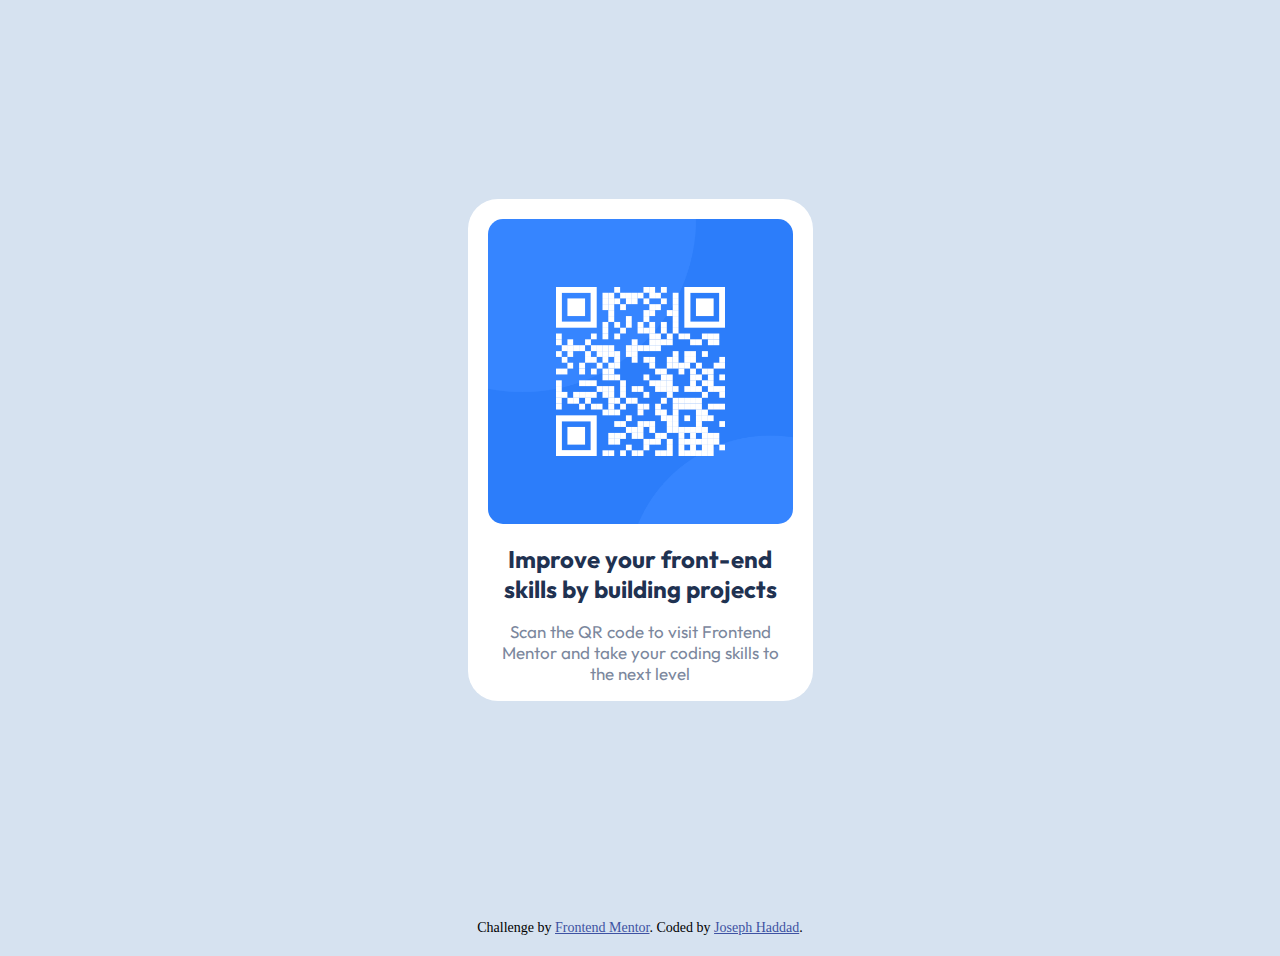
<file: index.html>
<!DOCTYPE html>

<head>
  <html lang="en">
  <meta charset="UTF-8">
  <meta name="viewport" content="width=device-width, initial-scale=1.0"> <!-- displays site properly based on user's device -->

  <link rel="icon" type="image/png" sizes="32x32" href="./images/favicon-32x32.png">
  <link rel="stylesheet" href="style.css">
  <title>Frontend Mentor | QR code component</title>

</head>

<body>
  <main>
    <div class="home">
      <div class="container">
        <img src="images/image-qr-code.png" alt="QR CODE" />
        <div class="text">
          <h1>
            Improve your front-end skills by building projects
          </h1>

          <p>
            Scan the QR code to visit Frontend Mentor and take your coding skills to the next level
          </p>
        </div>
      </div>
    </div>

  </main>

  <footer>
    <div class="attribution">
      Challenge by <a href="https://www.frontendmentor.io?ref=challenge" target="_blank">Frontend Mentor</a>.
      Coded by <a href="https://www.github.com/joehaddad1000/">Joseph Haddad</a>.
    </div>
  </footer>
</body>

</html>
</file>
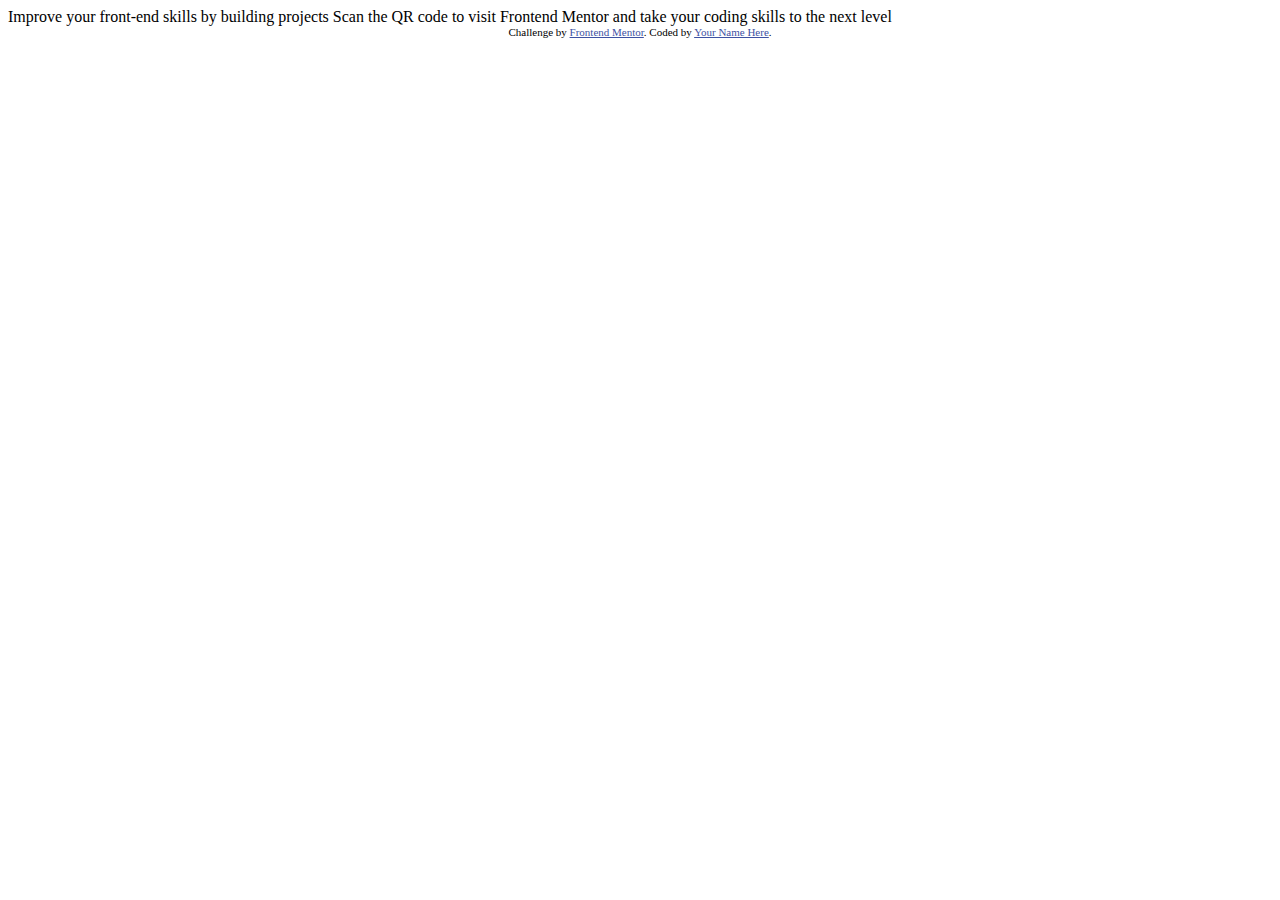
<file: qr-code-component-main/index.html>
<!DOCTYPE html>
<html lang="en">
<head>
  <meta charset="UTF-8">
  <meta name="viewport" content="width=device-width, initial-scale=1.0"> <!-- displays site properly based on user's device -->

  <link rel="icon" type="image/png" sizes="32x32" href="./images/favicon-32x32.png">
  
  <title>Frontend Mentor | QR code component</title>

  <!-- Feel free to remove these styles or customise in your own stylesheet 👍 -->
  <style>
    .attribution { font-size: 11px; text-align: center; }
    .attribution a { color: hsl(228, 45%, 44%); }
  </style>
</head>
<body>

  Improve your front-end skills by building projects

  Scan the QR code to visit Frontend Mentor and take your coding skills to the next level
  
  <div class="attribution">
    Challenge by <a href="https://www.frontendmentor.io?ref=challenge" target="_blank">Frontend Mentor</a>. 
    Coded by <a href="#">Your Name Here</a>.
  </div>
</body>
</html>
</file>
<file: style.css>
@import url('https://fonts.googleapis.com/css2?family=Outfit:wght@400;700&display=swap');

body {
  background: hsl(212, 45%, 89%);
  margin: 0;
}

.home {
  box-sizing: border-box;
  display: flex;
  justify-content: center;
  align-items: center;
  flex-direction: column;
  padding: 30px;
  min-height: 100vh;
}

.container {
  display: flex;
  justify-content: center;
  align-items: center;
  flex-direction: column;
  width: 345px;
  background: hsl(0, 0%, 100%);
  border-radius: 30px;
  text-align: center;
  margin-inline: 2rem;
}

.text {
  display: block;
  justify-content: center;
  align-items: center;
  flex-direction: column;
  box-sizing: border-box;
  padding-inline: 30px;
  font-family: 'Outfit', sans-serif;
}

.text h1 {
  margin-block-start: 0;
  color: hsl(218, 44%, 22%);
  font-weight: 700;
  font-size: 24px;
}

.text p {
  color: hsl(220, 15%, 55%);
  font-size: 17px;
  font-weight: 400;
}

img {
  box-sizing: border-box;
  width: 100%;
  border-radius: 35px;
  padding: 20px;
}

.attribution {
  box-sizing: border-box;
  display: block;
  padding: 20px;
  margin: 0;
  font-size: 14px;
  text-align: center;
}

.attribution a {
  color: hsl(228, 45%, 44%);
}
</file>
